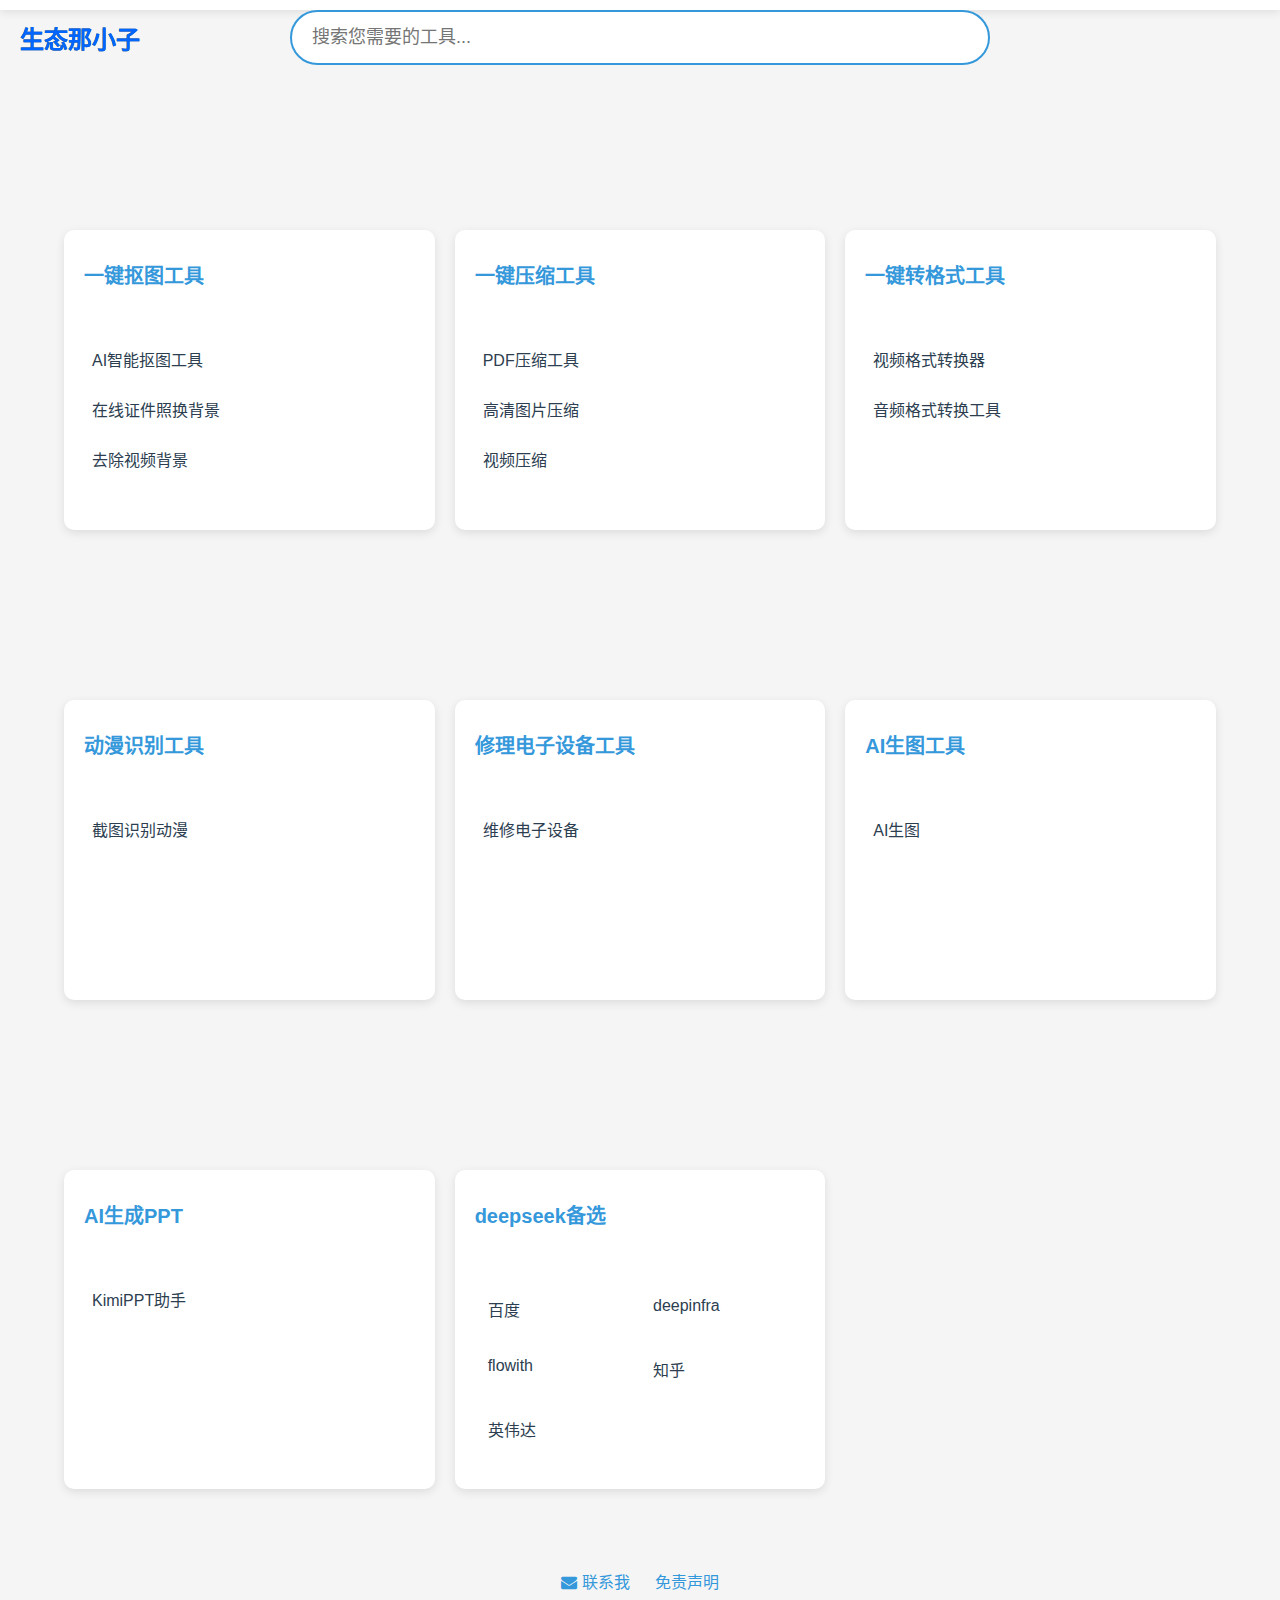
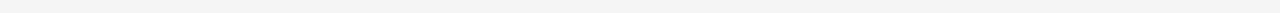
<file: index.html>
<!DOCTYPE html>
<html lang="zh-CN">
<head>
    <meta charset="UTF-8">
    <meta name="viewport" content="width=device-width, initial-scale=1.0">
    <title>万花筒工具大全</title>
    <link rel="stylesheet" href="https://cdnjs.cloudflare.com/ajax/libs/font-awesome/4.7.0/css/font-awesome.min.css">
    <style>
        /* 全局样式 */
        * {
            margin: 0;
            padding: 0;
            box-sizing: border-box;
        }

        body {
            font-family: "微软雅黑", sans-serif;
            background: #f5f5f5;
        }

        /* 头部样式 */
        .header {
            width: 100%;
            background: white;
            box-shadow: 0 2px 10px rgba(0,0,0,0.1);
            padding: 5px 0;
        }
        
        /* 水印样式 */
        .watermark {
            position: fixed;
            left: 20px;
            top: 20px;
            font-size: 24px;
            color: #0066ff;
            font-weight: bold;
            z-index: 9999;
            pointer-events: none;
        }

        /* 左上角网站标题 */
        .site-title {
            position: absolute;
            left: 20px;
            top: 20px;
            font-size: 24px;
            color: #2c3e50;
            font-weight: bold;
        }

        /* 居中搜索框容器 */
        .search-container {
            display: flex;
            width: 60%;
            position: absolute;
            left: 50%;
            transform: translateX(-50%);
            margin-top: 5px;
            padding-top: 0;
            justify-content: center;
            align-items: center;
        }
        
        /* 新增的搜索文字样式 */
        .search-text {
            position: absolute;
            right: 20px;       /* 控制文字距离右边界的距离 */
            top: 50%;          /* 垂直居中 */
            transform: translateY(-50%); /* 精确居中 */
            color: #666;       /* 文字颜色 */
            font-size: 16px;   /* 文字大小 */
            pointer-events: none; /* 防止点击干扰输入框 */
        }


        /* 搜索框样式 */
        #searchInput {
            width: 120%;
            max-width: 700px;
            padding: 15px 20px;
            border: 2px solid #3498db;
            border-radius: 30px;
            font-size: 18px;
            outline: none;
        }

        /* 内嵌文字样式 */
        .inline-search-text {
            position: absolute;
            right: 15px;          /* 距离右侧15像素 */
            top: 50%;
            transform: translateY(-50%);
            color: #3498db;       /* 与边框同色 */
            font-weight: bold;
            pointer-events: none; /* 禁止交互 */
            background: white;    /* 覆盖输入框背景 */
            padding: 0 8px;       /* 增加左右留白 */
        }

        /* 工具分类容器 */
        .tools-container {
            display: grid;
            grid-template-columns: repeat(3, minmax(300px, 1fr));
            gap: 20px;
            padding: 30px 5%;
            margin-top: 40px;
        }

        /* 单个分类卡片样式 */
        .tool-card {
            margin-top: 150px; /* 向下移动 */
            background: white;
            border-radius: 10px;
            padding: 30px 20px;
            box-shadow: 0 3px 10px rgba(0,0,0,0.1);
            transition: transform 0.3s;
            width: 100%;
            min-height: 300px;
        }

        .tool-card:hover {
            transform: translateY(-5px);
        }

        /* 分类标题样式 */
        .category-title {
            color: #3498db;
            margin-bottom: 1px;  /* ← 这行被修改过 */
            font-size: 20px;
        }

        /* 工具链接列表 */
        .tool-links {
            list-style: none;
            margin-top: 50px;  /* ← 这行是新增的 */
        }
        
        /* deepseek备选分类的特殊布局 */
        .tool-card:nth-child(8) .tool-links {
            display: flex;
            flex-wrap: wrap;
        }
        
        .tool-card:nth-child(8) .tool-links li {
            width: 50%;
            padding: 0 5px;
            box-sizing: border-box;
        }

        .tool-links li {
            margin: 10px 0;  /* ← 这行被修改过 */
        }

        .tool-links a {
            color: #2c3e50;
            text-decoration: none;
            display: block;
            padding: 8px;
            border-radius: 5px;
        }

        .tool-links a:hover {
            background: #f0f8ff;
        }

        /* 移动端适配 */
        @media (max-width: 768px) {
            .site-title {
                font-size: 20px;
                left: 10px;
            }
            
            #searchInput {
                width: 80%;
            }
        }
    </style>
</head>
<body>
    <!-- 水印 -->
    <div class="watermark">生态那小子</div>
    
    <!-- 网站头部 -->
    <div class="header">
        <div class="site-title">生态那小子</div>
        <div class="search-container">
            <input 
                type="text" 
                id="searchInput" 
                placeholder="搜索您需要的工具..."
                autocomplete="off"
            >
        </div>
    </div>

    <!-- 工具分类区域 -->
    <div class="tools-container">
        <!-- 一键抠图分类 -->
        <div class="tool-card">
            <h2 class="category-title">一键抠图工具</h2>
            <ul class="tool-links">
                <li><a href="https://www.remove.photos/" target="_blank">AI智能抠图工具</a></li>
                <li><a href="https://www.gaoding.com/editor/koutu/clip" target="_blank">在线证件照换背景</a></li>
                <li><a href="https://www.unscreen.com/" target="_blank">去除视频背景</a></li>
            </ul>
        </div>

        <!-- 一键压缩分类 -->
        <div class="tool-card">
            <h2 class="category-title">一键压缩工具</h2>
            <ul class="tool-links">
                <li><a href="https://tools.pdf24.org/zh/compress-pdf" target="_blank">PDF压缩工具</a></li>
                <li><a href="https://www.picdiet.com/zh-cn" target="_blank">高清图片压缩</a></li>
                <li><a href="https://tools.rotato.app/compress" target="_blank">视频压缩</a></li>
            </ul>
        </div>

        <!-- 一键转格式分类 -->
        <div class="tool-card">
            <h2 class="category-title">一键转格式工具</h2>
            <ul class="tool-links">
                <li><a href="https://cdkm.com/cn/" target="_blank">视频格式转换器</a></li>
                <li><a href="https://www.aconvert.com/cn/audio/" target="_blank">音频格式转换工具</a></li>
                
            </ul>
        </div>

        <!-- 动漫识别分类 -->
        <div class="tool-card">
            <h2 class="category-title">动漫识别工具</h2>
            <ul class="tool-links">
                <li><a href="https://trace.moe/?ref=zhanid.com" target="_blank">截图识别动漫</a></li>
            </ul>
        </div>

        <!-- 修理电子设备分类 -->
        <div class="tool-card">
            <h2 class="category-title">修理电子设备工具</h2>
            <ul class="tool-links">
                <li><a href="https://zh.ifixit.com/" target="_blank">维修电子设备</a></li>
            </ul>
        </div>

        <!-- AI生图工具分类 -->
        <div class="tool-card">
            <h2 class="category-title">AI生图工具</h2>
            <ul class="tool-links">
                <li><a href="https://www.zaohaowu.com/about" target="_blank">AI生图</a></li>
            </ul>
        </div>

        <!-- AI生成PPT分类 -->
        <div class="tool-card">
            <h2 class="category-title">AI生成PPT</h2>
            <ul class="tool-links">
                <li><a href="https://kimi.moonshot.cn/kimiplus/conpg18t7lagbbsfqksg" target="_blank">KimiPPT助手</a></li>
            </ul>
        </div>
        <!-- deepseek备选分类 -->
        <div class="tool-card">
            <h2 class="category-title">deepseek备选</h2>
            <ul class="tool-links">
                <li><a href="https://chat.baidu.com/search?extParams=%7B%22enter_type%22%3A%22chat_url%22%7D&isShowHello=1" target="_blank">百度</a></li>
                <li><a href="https://deepinfra.com/chat/" target="_blank">deepinfra</a></li>
                <li><a href="https://flowith.io/blank" target="_blank">flowith</a></li>
                <li><a href="https://zhida.zhihu.com/" target="_blank">知乎</a></li>
                <li><a href="https://build.nvidia.com/deepseek-ai/deepseek-r1" target="_blank">英伟达</a></li>
            </ul>
        </div>
    </div>

    <script>
        // 搜索功能基础实现（后续可扩展）
        document.getElementById('searchInput').addEventListener('input', function(e) {
            const searchTerm = e.target.value.toLowerCase();
            const cards = document.querySelectorAll('.tool-card');
            
            cards.forEach(card => {
                const text = card.textContent.toLowerCase();
                card.style.display = text.includes(searchTerm) ? 'block' : 'none';
            });
        });
    </script>
    
    <!-- 免责声明区域 -->
    <footer style="text-align: center; padding: 20px; margin-top: 30px;">
        <a href="#" id="contactLink" style="color: #3498db; text-decoration: none; margin-right: 20px;">
            <i class="fa fa-envelope" style="margin-right: 5px;"></i>联系我
        </a>
        <span id="contactContent" style="display: none; color: #3498db;">3185449418@qq.com</span>
        <a href="#" id="disclaimerLink" style="color: #3498db; text-decoration: none;">免责声明</a>
        <div id="disclaimerContent" style="display: none; margin-top: 20px; padding: 20px; background: #f9f9f9; border-radius: 5px; text-align: left;">
            <h3>一、网站性质</h3>
            <p>本站为第三方工具导航平台，所有工具信息均来源于网络公开内容，本站不开发、不运营任何工具。</p>
            <p>本站与工具开发者无商业合作关系，提及的工具名称、商标均归属原权利人。</p>
            
            <h3>二、内容责任</h3>
            <p>本站提供的工具描述可能存在滞后性，请以工具官网信息为准，使用任何工具产生的风险需自行承担。</p>
            <p>若发现本站收录侵权内容，请邮件至 [3185449418@qq.com] 提交以下材料：</p>
            <ul>
                <li>侵权内容的具体网址</li>
                <li>版权证明文件</li>
                <li>您的身份证明</li>
            </ul>
            <p>我们将在48小时内核实并处理</p>
            
            <h3>三、用户责任</h3>
            <p>禁止利用本站从事以下行为：</p>
            <ul>
                <li>传播破解工具/盗版软件</li>
                <li>恶意抓取数据（每日请求超过100次将封禁IP）</li>
                <li>发布虚假或违法信息</li>
            </ul>
            <p>用户通过本站访问第三方工具时，应遵守该工具的服务条款。</p>
            
            <h3>四、免责条款</h3>
            <p>本站不承担以下责任：</p>
            <ul>
                <li>因工具服务变更/终止导致的损失</li>
                <li>用户违反本声明引发的法律后果</li>
                <li>不可抗力导致的服务中断（如服务器故障超过72小时）</li>
            </ul>
            
            <h3>五、声明更新</h3>
            <p>我们可能不定期修订本声明，修订内容将在本站公告栏公示，恕不另行通知。</p>
            
            <p>生效日期：2025年4月5日</p>
        </div>
    </footer>
    
    <script>
        // 免责声明交互
        document.getElementById('disclaimerLink').addEventListener('click', function(e) {
            e.preventDefault();
            const content = document.getElementById('disclaimerContent');
            content.style.display = content.style.display === 'none' ? 'block' : 'none';
        });
        
        // 联系方式交互
        document.getElementById('contactLink').addEventListener('click', function(e) {
            e.preventDefault();
            const contact = document.getElementById('contactContent');
            contact.style.display = contact.style.display === 'none' ? 'inline' : 'none';
        });
    </script>
</body>
</html>
</file>
